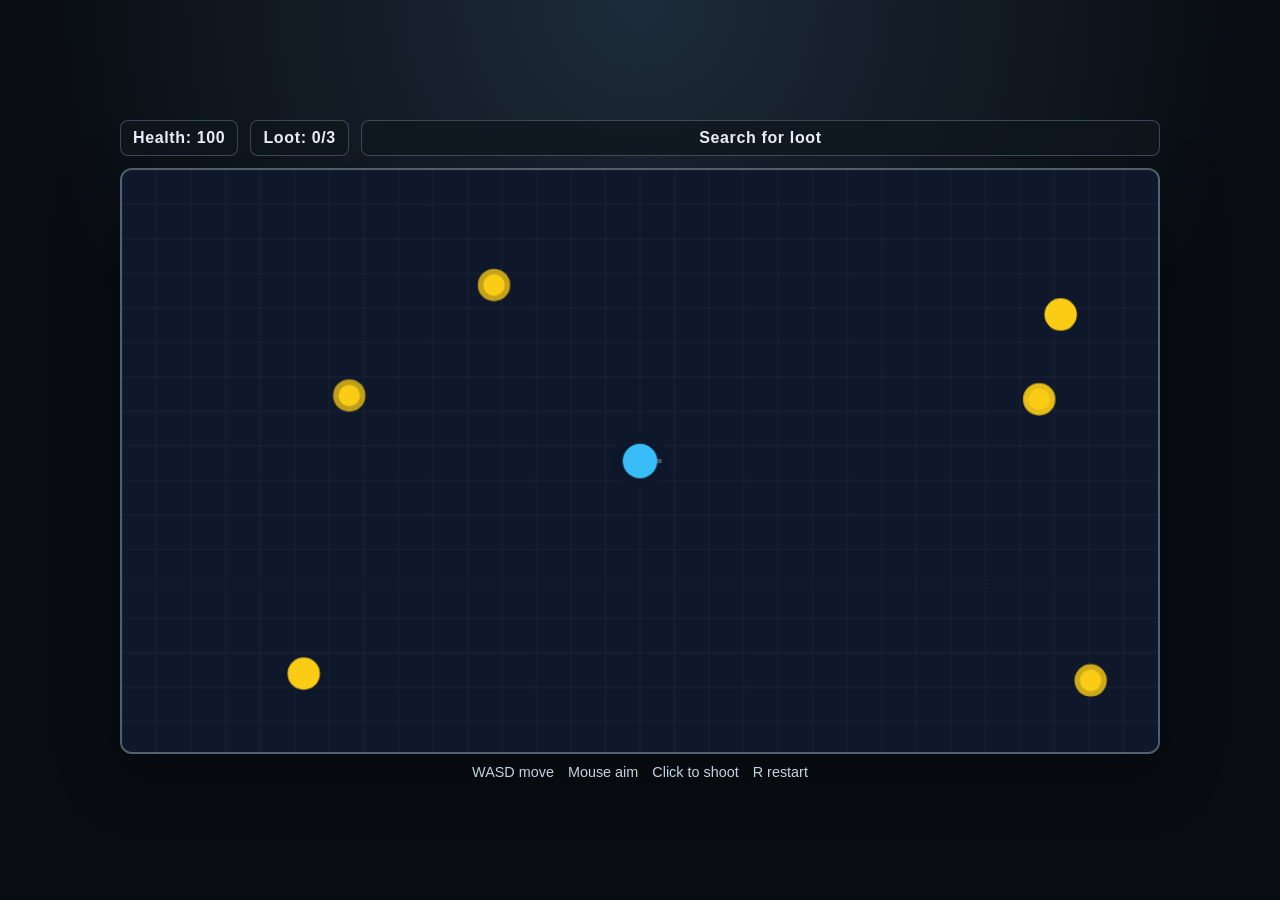
<file: index.html>
<!DOCTYPE html>
<html lang="en">
  <head>
    <meta charset="UTF-8" />
    <meta name="viewport" content="width=device-width, initial-scale=1.0" />
    <title>Extraction Run</title>
    <link rel="stylesheet" href="style.css" />
  </head>
  <body>
    <div class="game-shell">
      <div class="hud">
        <div class="panel">Health: <span id="healthText">100</span></div>
        <div class="panel">Loot: <span id="lootText">0/3</span></div>
        <div class="panel" id="statusText">Search for loot</div>
      </div>

      <canvas id="gameCanvas" width="960" height="540"></canvas>

      <div class="controls">
        <span>WASD move</span>
        <span>Mouse aim</span>
        <span>Click to shoot</span>
        <span>R restart</span>
      </div>
    </div>

    <script src="game.js"></script>
  </body>
</html>
</file>
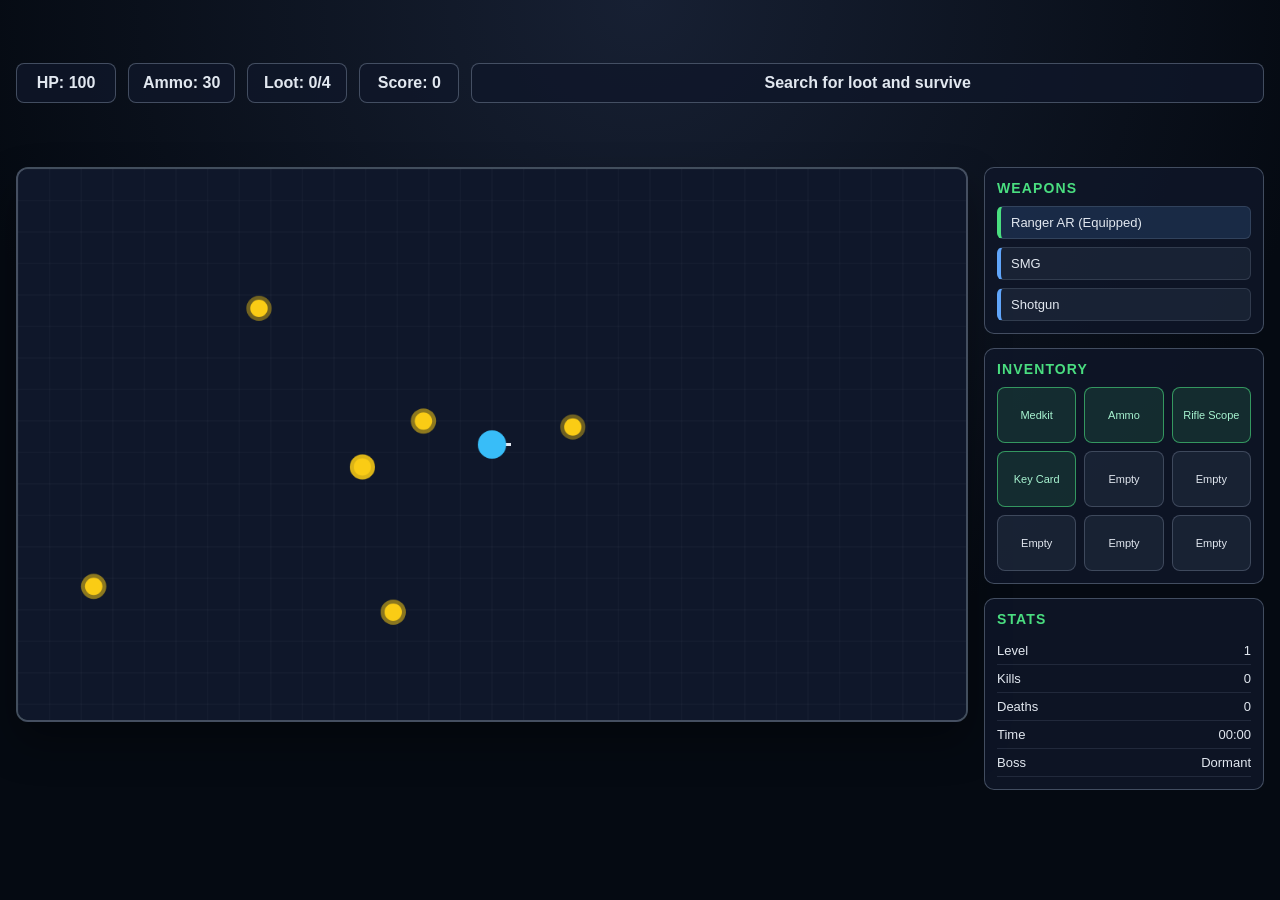
<file: upgraded-game.html>
<!DOCTYPE html>
<html lang="en">
  <head>
    <meta charset="UTF-8" />
    <meta name="viewport" content="width=device-width, initial-scale=1.0" />
    <title>Extraction Run 2.0</title>
    <style>
* {
  box-sizing: border-box;
}

body {
  margin: 0;
  background: radial-gradient(circle at top, #172033, #050a12 62%);
  color: #e2e8f0;
  font-family: Arial, sans-serif;
}

.game-shell {
  width: 100%;
  min-height: 100vh;
  padding: 16px;
  display: grid;
  grid-template-columns: minmax(0, 1fr) 280px;
  gap: 16px;
}

.hud {
  grid-column: 1 / -1;
  display: flex;
  gap: 12px;
  flex-wrap: wrap;
  align-items: center;
}

.panel {
  background: rgba(15, 23, 42, 0.8);
  border: 1px solid rgba(148, 163, 184, 0.4);
  border-radius: 8px;
  padding: 10px 14px;
  font-weight: bold;
  min-width: 100px;
  text-align: center;
}

.status {
  flex: 1;
  min-width: 220px;
}

canvas {
  width: 100%;
  height: auto;
  aspect-ratio: 12 / 7;
  background: linear-gradient(180deg, #111827, #0b1520);
  border: 2px solid rgba(148, 163, 184, 0.4);
  border-radius: 12px;
  box-shadow: 0 20px 40px rgba(0, 0, 0, 0.35);
}

.sidebar {
  display: flex;
  flex-direction: column;
  gap: 14px;
}

.section {
  background: rgba(15, 23, 42, 0.8);
  border: 1px solid rgba(148, 163, 184, 0.4);
  border-radius: 10px;
  padding: 12px;
}

.section h3 {
  margin: 0 0 10px 0;
  color: #4ade80;
  font-size: 14px;
  text-transform: uppercase;
  letter-spacing: 0.08em;
}

#weaponList {
  display: flex;
  flex-direction: column;
  gap: 8px;
}

.weapon-card {
  background: rgba(30, 41, 59, 0.7);
  border: 1px solid rgba(148, 163, 184, 0.2);
  border-left: 4px solid #60a5fa;
  border-radius: 6px;
  padding: 8px 10px;
  cursor: pointer;
  transition: 0.2s ease;
  font-size: 13px;
}

.weapon-card.active {
  background: rgba(96, 165, 250, 0.15);
  border-left-color: #4ade80;
}

.weapon-card:hover {
  transform: translateY(-1px);
}

.inventory-grid {
  display: grid;
  grid-template-columns: repeat(3, 1fr);
  gap: 8px;
}

.inventory-slot {
  min-height: 56px;
  border-radius: 8px;
  background: rgba(30, 41, 59, 0.7);
  border: 1px solid rgba(148, 163, 184, 0.3);
  display: grid;
  place-items: center;
  font-size: 11px;
  text-align: center;
  padding: 4px;
}

.inventory-slot.filled {
  background: rgba(74, 222, 128, 0.12);
  border-color: rgba(74, 222, 128, 0.6);
  color: #a7f3d0;
}

.stat-row {
  display: flex;
  justify-content: space-between;
  gap: 12px;
  padding: 6px 0;
  border-bottom: 1px solid rgba(148, 163, 184, 0.15);
  font-size: 13px;
}

.modal {
  position: fixed;
  inset: 0;
  background: rgba(2, 6, 23, 0.7);
  display: grid;
  place-items: center;
  z-index: 20;
}

.hidden {
  display: none;
}

.modal-box {
  background: rgba(15, 23, 42, 0.96);
  border: 2px solid rgba(74, 222, 128, 0.7);
  border-radius: 12px;
  padding: 28px 32px;
  max-width: 420px;
  width: 90%;
  text-align: center;
  box-shadow: 0 20px 60px rgba(0, 0, 0, 0.5);
}

.modal-box h2 {
  margin-top: 0;
  color: #4ade80;
}

#restartButton {
  background: #4ade80;
  color: #052e16;
  border: none;
  border-radius: 8px;
  padding: 10px 18px;
  font-weight: bold;
  cursor: pointer;
  margin-top: 8px;
}

@media (max-width: 980px) {
  .game-shell {
    grid-template-columns: 1fr;
  }
}
    </style>
  </head>
  <body>
    <div class="game-shell">
      <div class="hud">
        <div class="panel">HP: <span id="hp">100</span></div>
        <div class="panel">Ammo: <span id="ammo">30</span></div>
        <div class="panel">Loot: <span id="loot">0/4</span></div>
        <div class="panel">Score: <span id="score">0</span></div>
        <div class="panel status" id="statusText">Search loot and escape</div>
      </div>

      <canvas id="gameCanvas" width="1200" height="700"></canvas>

      <div class="sidebar">
        <div class="section">
          <h3>Weapons</h3>
          <div id="weaponList"></div>
        </div>

        <div class="section">
          <h3>Inventory</h3>
          <div id="inventoryGrid" class="inventory-grid"></div>
        </div>

        <div class="section">
          <h3>Stats</h3>
          <div class="stat-row"><span>Level</span><span id="level">1</span></div>
          <div class="stat-row"><span>Kills</span><span id="kills">0</span></div>
          <div class="stat-row"><span>Deaths</span><span id="deaths">0</span></div>
          <div class="stat-row"><span>Time</span><span id="timer">00:00</span></div>
          <div class="stat-row"><span>Boss</span><span id="bossStatus">Dormant</span></div>
        </div>
      </div>

      <div id="gameOverModal" class="modal hidden">
        <div class="modal-box">
          <h2 id="modalTitle">Mission Failed</h2>
          <p id="modalMessage">You were eliminated.</p>
          <button id="restartButton">Restart</button>
        </div>
      </div>
    </div>

    <script src="upgraded-game.js"></script>
  </body>
</html>
</file>
<file: style.css>
* {
  box-sizing: border-box;
}

body {
  margin: 0;
  min-height: 100vh;
  display: grid;
  place-items: center;
  background: radial-gradient(circle at top, #1d2b3a, #090d12 55%);
  color: #e8eef8;
  font-family: Arial, Helvetica, sans-serif;
}

.game-shell {
  width: min(96vw, 1040px);
}

.hud {
  display: flex;
  gap: 12px;
  margin-bottom: 12px;
  flex-wrap: wrap;
}

.panel {
  background: rgba(15, 23, 30, 0.75);
  border: 1px solid rgba(148, 163, 184, 0.35);
  border-radius: 8px;
  padding: 8px 12px;
  font-weight: 700;
  letter-spacing: 0.04em;
}

#statusText {
  flex: 1;
  min-width: 150px;
  text-align: center;
}

canvas {
  display: block;
  width: 100%;
  height: auto;
  border: 2px solid rgba(148, 163, 184, 0.5);
  border-radius: 12px;
  background: linear-gradient(180deg, #11202d 0%, #0d171c 100%);
  box-shadow: 0 20px 60px rgba(0, 0, 0, 0.35);
}

.controls {
  margin-top: 10px;
  display: flex;
  gap: 14px;
  flex-wrap: wrap;
  justify-content: center;
  font-size: 0.9rem;
  color: #c7d2e1;
}

@media (max-width: 700px) {
  .hud {
    flex-direction: column;
  }

  .panel {
    width: 100%;
    text-align: center;
  }
}
</file>
